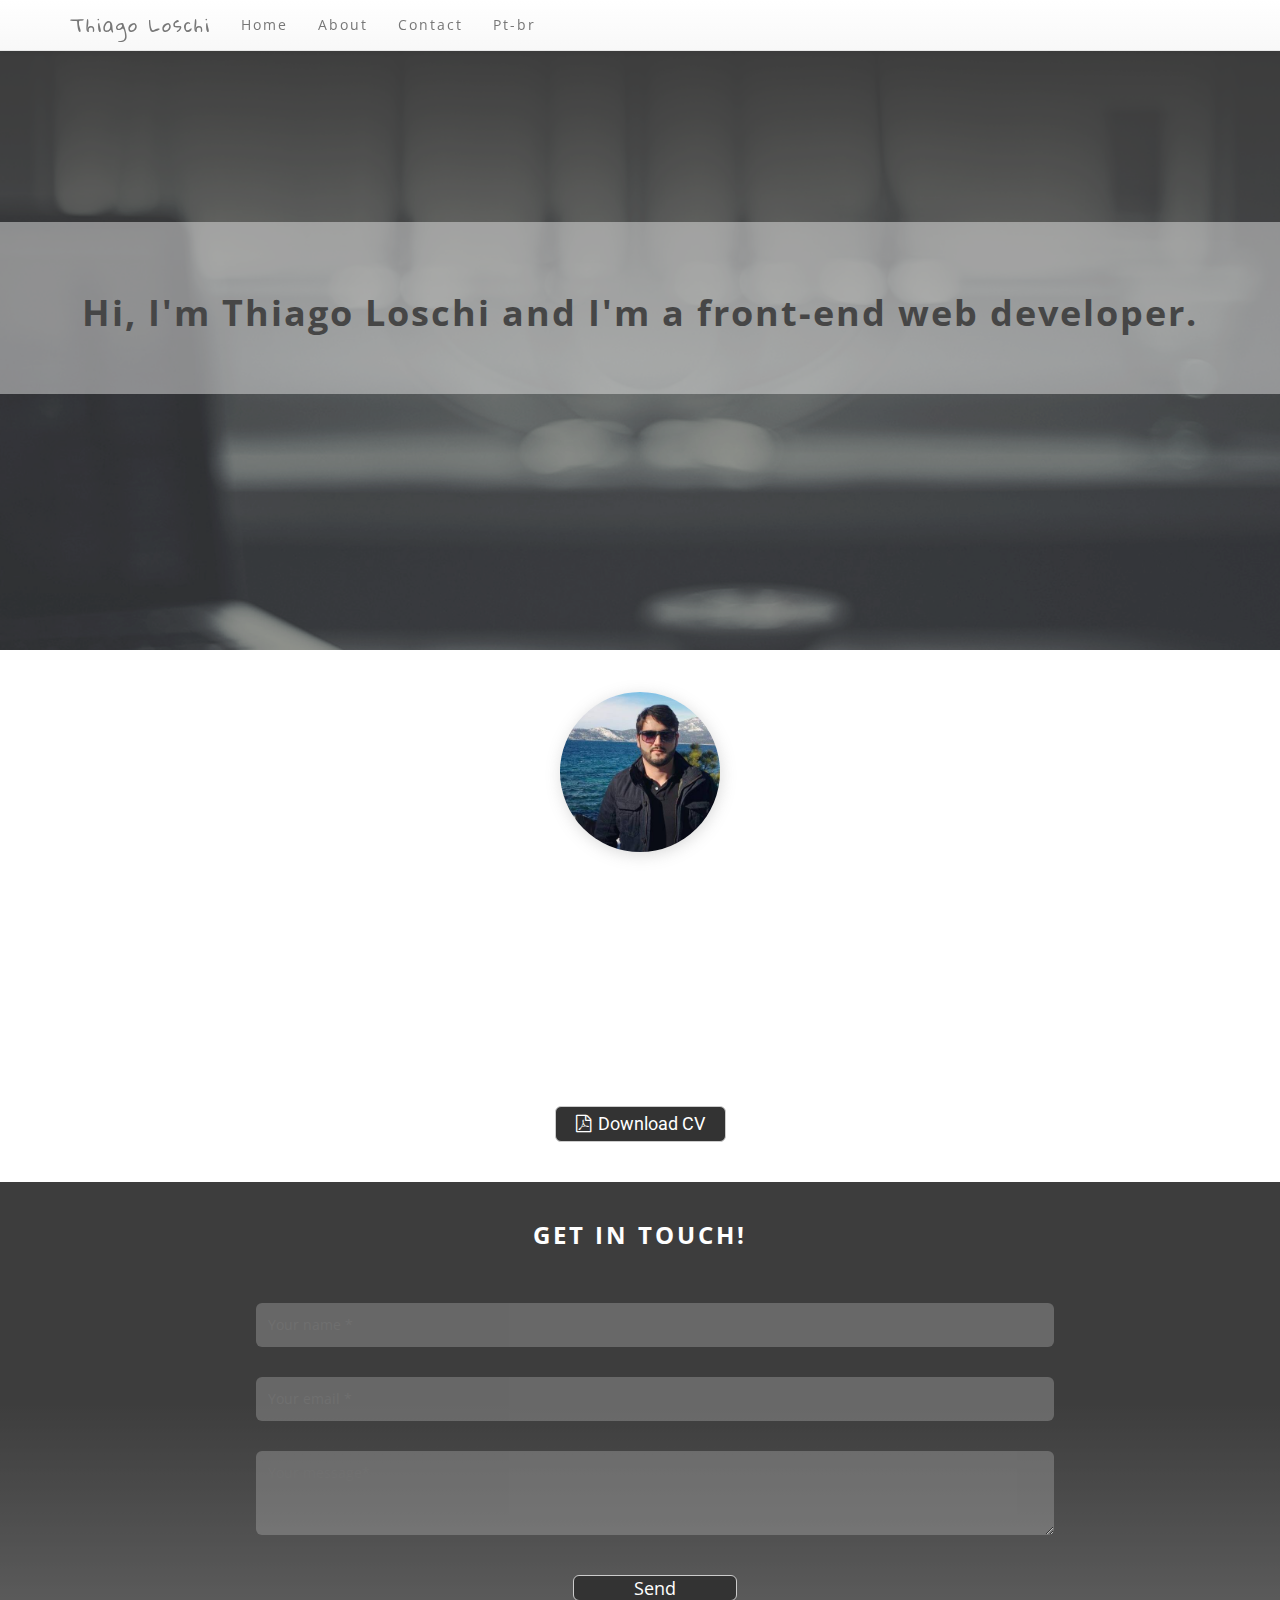
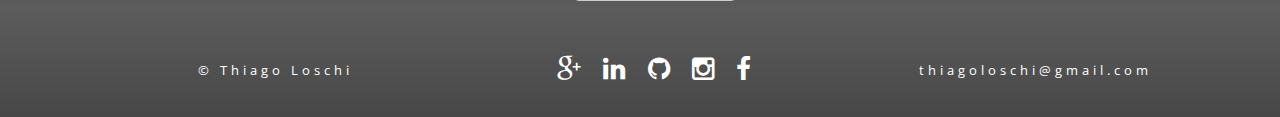
<file: index.html>
<!DOCTYPE html>
<html lang="en">
<head>
	<meta charset="utf-8">
    <meta http-equiv="X-UA-Compatible" content="IE=edge">
    <meta name="viewport" content="width=device-width, initial-scale=1">

    <meta name="author" content="Thiago Sandim Loschi de Oliveira">

    <title>Thiago Loschi</title>
    <link href='http://fonts.googleapis.com/css?family=Gloria+Hallelujah' rel='stylesheet' type='text/css'>
    <link href='https://fonts.googleapis.com/css?family=Roboto:300' rel='stylesheet' type='text/css'>
	<link href='https://fonts.googleapis.com/css?family=Open+Sans:300' rel='stylesheet' type='text/css'>
    <link rel="icon" href="imagens/thiago.ico">
    <link href="css/bootstrap.min.css" rel="stylesheet">
    <link href="css/bootstrap-theme.min.css" rel="stylesheet">
    <link rel="stylesheet" type="text/css" href="css/font-awesome.min.css">
	<link rel="stylesheet" href="css/animate.min.css" />
	<link rel="stylesheet" href="css/style.css" />
	<link rel="stylesheet" href="css/buttons.css" />


</head>
<body role="document">


    <nav class="navbar navbar-default navbar-fixed-top">
      <div class="container">
        <div class="navbar-header">
          <button type="button" class="navbar-toggle collapsed" data-toggle="collapse" data-target="#navbar" aria-expanded="false" aria-controls="navbar">
            <span class="sr-only">Toggle navigation</span>
            <span class="icon-bar"></span>
            <span class="icon-bar"></span>
            <span class="icon-bar"></span>
          </button>
          <a id="fst" class="navbar-brand" href="#">Thiago Loschi</a>
        </div>
        <div id="navbar" class="navbar-collapse collapse">
          <ul class="nav navbar-nav">
            <li><a href="#">Home</a></li>
            <li><a href="#sobre">About</a></li>
            <li><a href="#ending">Contact</a></li>
						<li><a href="pt.html">Pt-br</a></li>
          </ul>
        </div><!--/.nav-collapse -->
      </div>
    </nav>


	   <div id="home">
        <div id="overlay">
         <div >
            <div class="row">
  	 		      <div class="wow bounceInDown" data-wow-duration="2s" id="titulo">
                <h1><strong>Hi, I'm Thiago Loschi and I'm a front-end web developer.</strong></h1>
              </div>
	         </div>
          </div>
        </div>
      </div>

  <section class="wow" data-wow-duration="4s" >

    <div id="sobre">
      <div class="container">

      <div class="row">
          <div id="pict">
             <img class="img-responsive center-block wow zoomIn" data-wow-duration="4s" animation-delay="4es" src="imagens/prof.jpg" alt="Second slide" height="160" width="160">
          </div>
      </div>

      <div class="row">
       		<div id="texto">

         		<h3 class="wow slideInLeft" align="center">LET'S WORK TOGETHER?</h3>

            <div class="container">
    	        <p class="wow slideInRight">I am <strong>Thiago Sandim Loschi de Oliveira</strong>, a student on an exchange program in the US,
					which has been an outstanding opportunity to my career and also personal growth. Dedicated professional, committed,
					responsible, self-starter and a quick learner. Looking for a challenging and inspiring position that would allow me to be creative, active,
					and a problem solver.
              </p>
            </div>
            <br/><br/>
            <form action="files/resume.pdf">
              <button class="btn btn-lg btn-branco "><i class="fa fa-file-pdf-o"></i> Download CV</button>

			</form>
            </div>

            <!-- <button class="btn">Download CV</button>
             <div id="curriculum">
              <a href="files/cv1.pdf">
                <strong>Download CV</strong>
              </a>
            </div>
            -->


          </div>
      </div>

      </div>
    </div>
	</section>



    <section id="ending">
    <div id="overlay">
      <div class="container">
        <div id="contact" class="row">

          <h3 align="center">GET IN TOUCH!</h3>
          <div class="container">
            <div id="contato">
              <form action="https://formspree.io/thiagoloschi@gmail.com" method="POST">
                <div class="input-field col s12">
                  <input class="inpt" type="text" name="name" placeholder="Your name *" required>
                </div>
                <div class="input-field col s12">
                  <input class="inpt" type="email" name="_replyto" placeholder="Your email *"  required>
                </div>
                <div class="input-field col s12">
                  <textarea class="inpt" name="message" rows="3" placeholder="Your message*" required></textarea>
                </div>
                <div class="input-field col s12">
					<button id="enviar" class="btn btn-lg btn-branco" type="submit" value="Send">Send</i></button>
					<!--<button class="btn btn-3 btn-3e icon-envelope">Send</button>-->
				</div>

			  </form>
            </div>
          </div>
        </div>







    <footer id="footer">
      <div class="container">
        <div class="row">
          <div id="emailTel" class="col-md-4">
              <p>© Thiago Loschi</p>
          </div>
      		<div id="icons" class="col-md-4">
        			<ul>
        				<li><a target="_blank" href="https://plus.google.com/+thiagoloschi"><i class="fa fa-google-plus"></i></a></li>
                <li><a target="_blank" href="https://www.linkedin.com/in/thiagoloschi"><i class="fa fa-linkedin"></i></a></li>
        				<li><a target="_blank" href="https://github.com/thiagoloschi"><i class="fa fa-github"></i></a></li>
                <li><a href="https://www.instagram.com/thiagoloschi_" target="_blank"><i class="fa fa-instagram"></i></a></li>
                <li><a href="https://www.facebook.com/thiagoloschi" target="_blank"><i class="fa fa-facebook"></i></a></li>
        			</ul>
        	</div>
          <div id="registrada" class="col-md-4">
            <p>thiagoloschi@gmail.com</p>
          </div>
        </div>
      </div>
    </footer>
    </div>
    </div>

    </section>

	<script src="js/wow.js"></script>
	<script src="js/classie.js"></script>
    <script src="https://ajax.googleapis.com/ajax/libs/jquery/1.11.2/jquery.min.js"></script>
    <script src="js/bootstrap.min.js"></script>
    <script src="js/docs.min.js"></script>
    <!-- IE10 viewport hack for Surface/desktop Windows 8 bug -->
    <script src="js/ie10-viewport-bug-workaround.js"></script>
	<script>
    wow = new WOW(
      {
        animateClass: 'animated',
        offset:       100,
        callback:     function(box) {
          console.log("WOW: animating <" + box.tagName.toLowerCase() + ">")
        }
      }
    );
    wow.init();
    document.getElementById('moar').onclick = function() {
      var section = document.createElement('section');
      section.className = 'section--purple wow fadeInDown';
      this.parentNode.insertBefore(section, this);
    };
  </script>
</body>
</html>
</file>
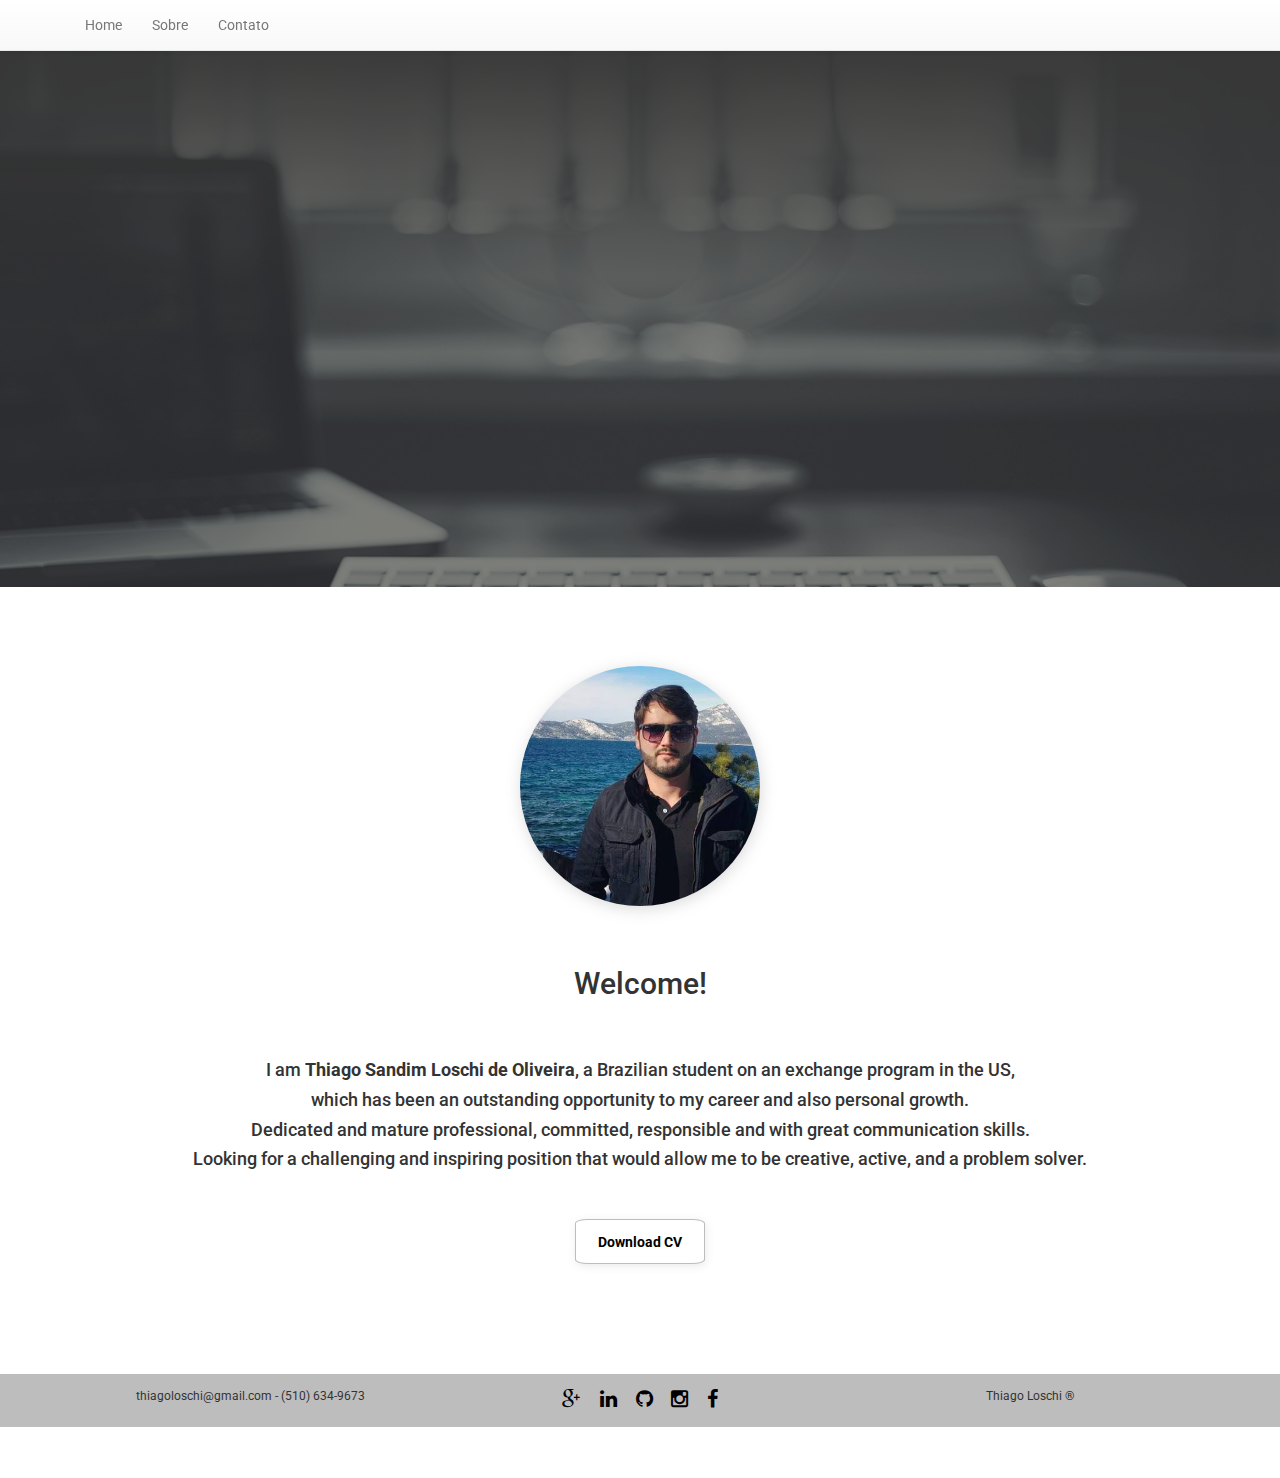
<file: Website/index.html>
<!DOCTYPE html>
<html lang="en">
<head>
	<meta charset="utf-8">
    <meta http-equiv="X-UA-Compatible" content="IE=edge">
    <meta name="viewport" content="width=device-width, initial-scale=1">

    <meta name="author" content="Thiago Sandim Loschi de Oliveira">
    
    <title>Thiago Loschi</title>
    <link href='http://fonts.googleapis.com/css?family=Gloria+Hallelujah' rel='stylesheet' type='text/css'>
    <link href='https://fonts.googleapis.com/css?family=Roboto:300' rel='stylesheet' type='text/css'>
    <link rel="icon" href="imagens/thiago.ico">
    <link href="css/bootstrap.min.css" rel="stylesheet">
    <link href="css/bootstrap-theme.min.css" rel="stylesheet">
    <link rel="stylesheet" type="text/css" href="css/font-awesome.min.css">
    <link rel="stylesheet" href="css/style.css" />

</head>
<body role="document">


    <nav class="navbar navbar-default navbar-fixed-top">
      <div class="container">
        <div class="navbar-header">
          <button type="button" class="navbar-toggle collapsed" data-toggle="collapse" data-target="#navbar" aria-expanded="false" aria-controls="navbar">
            <span class="sr-only">Toggle navigation</span>
            <span class="icon-bar"></span>
            <span class="icon-bar"></span>
            <span class="icon-bar"></span>
          </button>
          <!-- <a id="fst" class="navbar-brand" href="#">Tsloliveira</a> -->
        </div>
        <div id="navbar" class="navbar-collapse collapse">
          <ul class="nav navbar-nav">
            <li><a href="#">Home</a></li>
            <li><a href="#sobre">Sobre</a></li>
            <li><a href="#contato">Contato</a></li>
              </ul>
            </li>
          </ul>
        </div><!--/.nav-collapse -->
      </div>
    </nav>

      
	   <div id="home">
        <div id="overlay">
         <div class="container">
            <div class="row">
  	 		   
	         </div>
          </div> 
        </div>
      </div>

    

    <div id="sobre">
      <div class="container">

      <div class="row">  
          <div id="fotos">
             <img src="imagens/prof.jpg" alt="Second slide" height="240" width="240"> 
          </div>
      </div>
      <div class="row"> 		
       		<div id="texto"> 
         		<h2 align="center">Welcome!</h2>
    	      <br/><br/>
  	        <h4>I am <strong>Thiago Sandim Loschi de Oliveira</strong>, a Brazilian student on an exchange program in the US, </h4> <h4> which has been an outstanding opportunity to my career and also personal growth. </h4><h4>Dedicated and mature professional, committed, responsible and with great communication skills.</h4><h4> Looking for a challenging and inspiring position that would allow me to be creative, active, and a problem solver. </h4>
            <br/><br/>
            <div id="curriculum">
              <a href="files/cv1.pdf">
                <strong>Download CV</strong>
              </a>
            </div>
     
            <br/>
          </div>
      </div>

    </div>
    </div>

 
    <section id="contato">
      <div class="container">
        <div class="row">
          <div id="emailTel" class="col-md-4">
              <p>thiagoloschi@gmail.com - (510) 634-9673</p>
          </div>
      		<div id="icons" class="col-md-4">
        			<ul>
        				<li><a target="_blank" href="https://plus.google.com/+thiagoloschi"><i class="fa fa-google-plus"></i></a></li>
                <li><a target="_blank" href="https://www.linkedin.com/in/thiagoloschi"><i class="fa fa-linkedin"></i></a></li>
        				<li><a target="_blank" href="https://github.com/thiagoloschi"><i class="fa fa-github"></i></a></li>
                <li><a href="https://www.instagram.com/thiagoloschi_" target="_blank"><i class="fa fa-instagram"></i></a></li>
                <li><a href="https://www.facebook.com/thiagoloschi" target="_blank"><i class="fa fa-facebook"></i></a></li>
        			</ul>
        	</div>
          <div id="registrada" class="col-md-4">
            <p>Thiago Loschi ®</p>
          </div>
        </div>
      </div>  
    </section>


    <script src="https://ajax.googleapis.com/ajax/libs/jquery/1.11.2/jquery.min.js"></script>
    <script src="js/bootstrap.min.js"></script>
    <script src="js/docs.min.js"></script>
    <!-- IE10 viewport hack for Surface/desktop Windows 8 bug -->
    <script src="js/ie10-viewport-bug-workaround.js"></script>
</body>
</html>
</file>
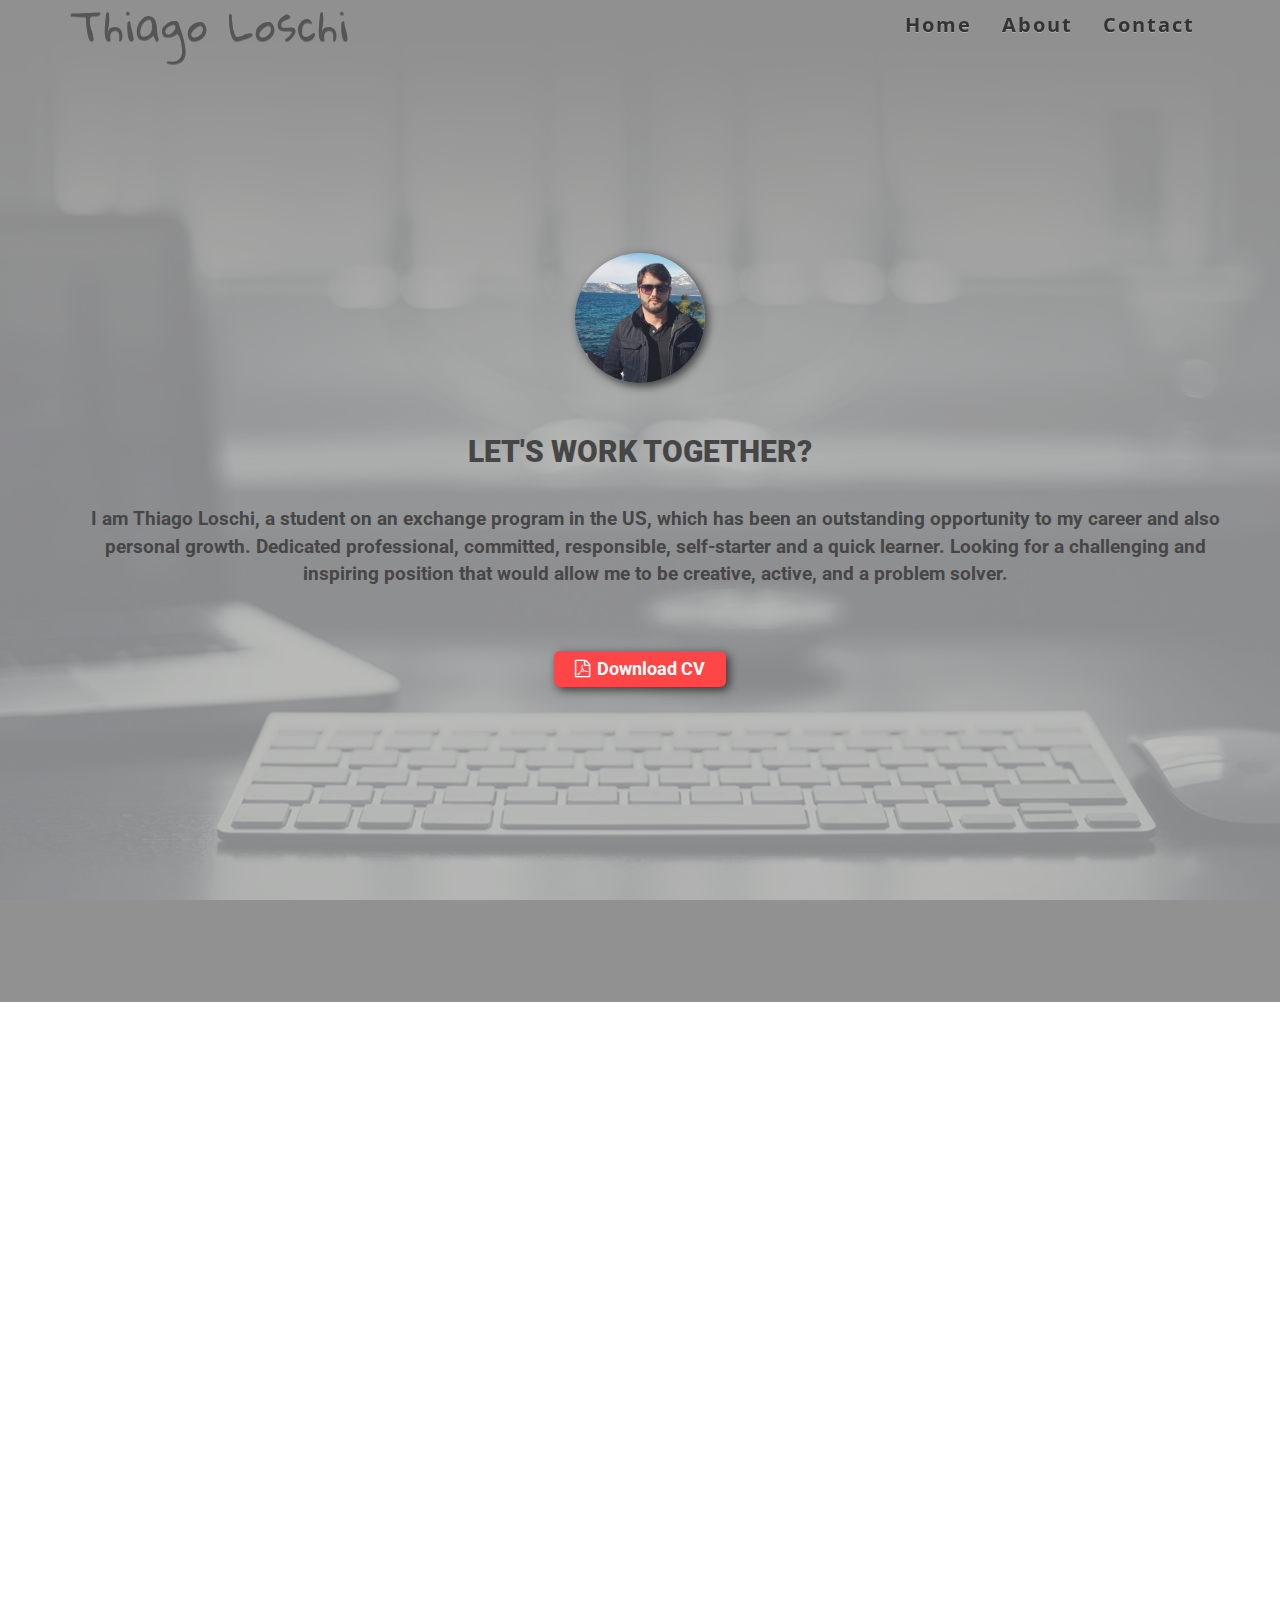
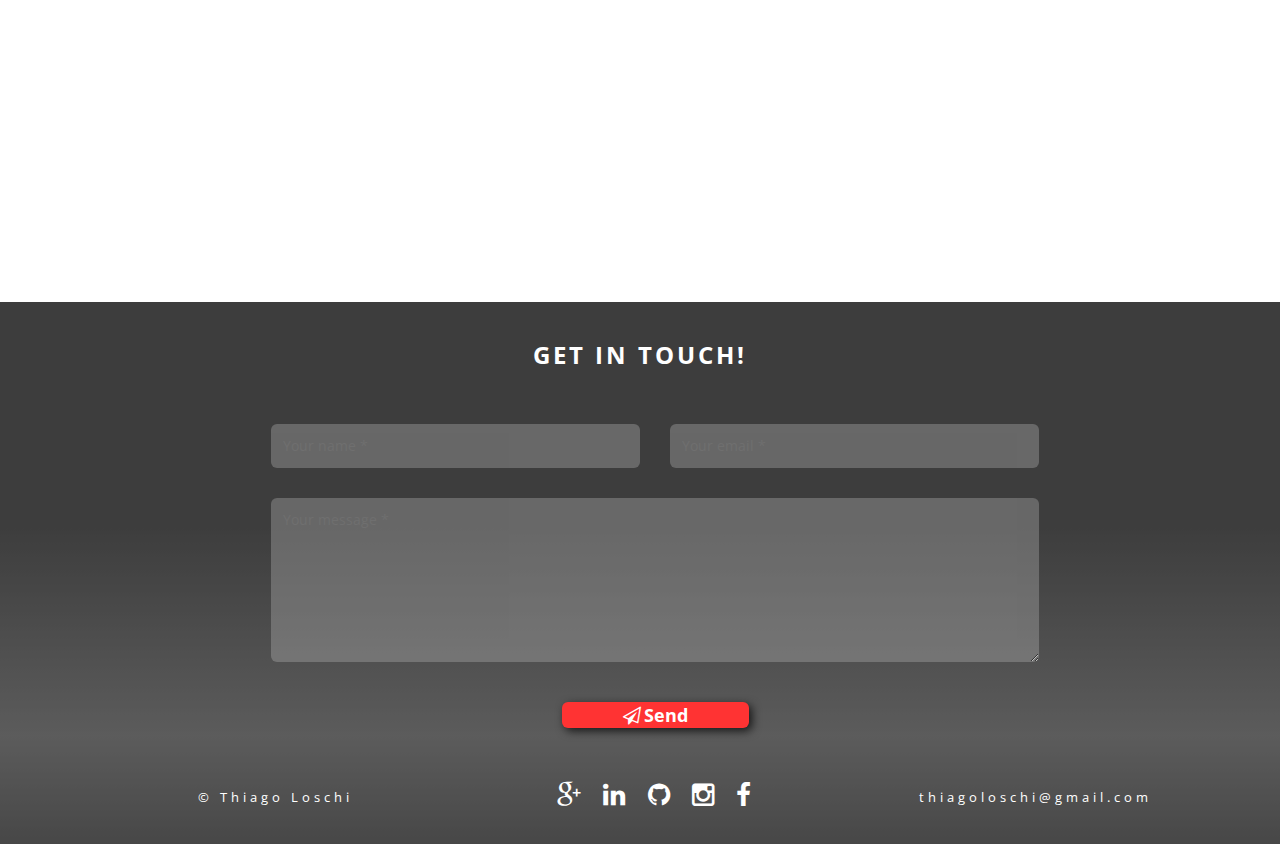
<file: pt.html>
<!DOCTYPE html>
<html lang="en">
<head>
	<meta charset="utf-8">
    <meta http-equiv="X-UA-Compatible" content="IE=edge">
    <meta name="viewport" content="width=device-width, initial-scale=1">

    <meta name="author" content="Thiago Sandim Loschi de Oliveira">

    <title>Thiago Loschi</title>
    <link href='http://fonts.googleapis.com/css?family=Gloria+Hallelujah' rel='stylesheet' type='text/css'>
    <link href='https://fonts.googleapis.com/css?family=Roboto:300' rel='stylesheet' type='text/css'>
		<link href='https://fonts.googleapis.com/css?family=Open+Sans:300' rel='stylesheet' type='text/css'>
		<link href='https://fonts.googleapis.com/css?family=Raleway:300' rel='stylesheet' type='text/css'>
    <link rel="icon" href="imagens/thiago.ico">
    <link href="css/bootstrap.min.css" rel="stylesheet">
    <link href="css/bootstrap-theme.min.css" rel="stylesheet">
    <link rel="stylesheet" type="text/css" href="css/font-awesome.min.css">
	<link rel="stylesheet" href="css/animate.min.css"/>
	<link rel="stylesheet" href="css/style2.css"/>
	<link rel="stylesheet" href="css/buttons.css"/>


</head>
<body role="document">


    <nav class="navbar navbar-fixed-top">
      <div class="container">
        <div class="navbar-header">
          <button type="button" class="navbar-toggle collapsed" data-toggle="collapse" data-target="#navbar" aria-expanded="false" aria-controls="navbar">
            <span class="sr-only">Toggle navigation</span>
            <span class="icon-bar"></span>
            <span class="icon-bar"></span>
            <span class="icon-bar"></span>
          </button>
          <a id="fst" class="navbar-brand" href="#">Thiago Loschi</a>
        </div>
        <div id="navbar" class="navbar-collapse collapse">
          <ul class="nav navbar-nav">
            <li><a href="#">Home</a></li>
            <li><a href="#sobre">About</a></li>
            <li><a href="#ending">Contact</a></li>

          </ul>
        </div><!--/.nav-collapse -->
      </div>
    </nav>


	   <div id="home">
        <div id="overlay">
         <div >
            <div class="row">
  	 		      <div class="wow bounceInDown" data-wow-duration="2s" id="titulo">
								<section class="wow" data-wow-duration="4s" >

							    <div id="sobre">
							      <div class="container">

							      <div class="row">
							          <div id="pict">
							             <img class="img-responsive center-block wow zoomIn" data-wow-duration="4s" animation-delay="4es" src="imagens/prof.jpg" alt="Second slide" height="130" width="130">
							          </div>
							      </div>

							      <div class="row">
							       		<div id="texto">
<br>
							         		<h2 class="subtitle wow slideInLeft" align="center">LET'S WORK TOGETHER?</h2><br>

							            <div class="container">
							    	        <p class="wow slideInRight">I am <strong>Thiago Loschi</strong>, a student on an exchange program in the US,
												which has been an outstanding opportunity to my career and also personal growth. Dedicated professional, committed,
												responsible, self-starter and a quick learner. Looking for a challenging and inspiring position that would allow me to be creative, active,
												and a problem solver.
							              </p>
							            </div>
							            <br/><br/>
							            <form action="files/resume.pdf">
							              <button class="btn btn-lg btn-branco "><i class="fa fa-file-pdf-o"></i> Download CV</button>

										</form>
							            </div>

							            <!-- <button class="btn">Download CV</button>
							             <div id="curriculum">
							              <a href="files/cv1.pdf">
							                <strong>Download CV</strong>
							              </a>
							            </div>
							            -->


							          </div>
							      </div>

							      </div>
							    </div>
								</section>
              </div>
	         </div>
          </div>
        </div>
      </div>

			<section class="wow" data-wow-duration="4s" >

		    <div id="sobre">
		      <div class="container">


		      <div class="row">
		       		Lorem Ipsum é simplesmente uma simulação de texto da indústria tipográfica e de impressos, e vem sendo utilizado desde o século XVI, quando um impressor desconhecido pegou uma bandeja de tipos e os embaralhou para fazer um livro de modelos de tipos. Lorem Ipsum sobreviveu não só a cinco séculos, como também ao salto para a editoração eletrônica, permanecendo essencialmente inalterado. Se popularizou na década de 60, quando a Letraset lançou decalques contendo passagens de Lorem Ipsum, e mais recentemente quando passou a ser integrado a softwares de editoração eletrônica como Aldus PageMaker.
		            <form action="files/resume.pdf">
		              <button class="btn btn-lg btn-branco "><i class="fa fa-file-pdf-o"></i> Download CV</button>

					</form>
		            </div>

		            <!-- <button class="btn">Download CV</button>
		             <div id="curriculum">
		              <a href="files/cv1.pdf">
		                <strong>Download CV</strong>
		              </a>
		            </div>
		            -->


		          </div>
		      </div>

		      </div>
		    </div>
			</section>



    <section id="ending">
    <div id="foot">
      <div class="container">
        <div id="contact" class="row">

          <h3 align="center">GET IN TOUCH!</h3>
          <div class="container">
            <div id="contato">
              <form action="https://formspree.io/thiagoloschi@gmail.com" method="POST">
                <div class="col-md-6 input-field col s6">
                  <input class="inpt" type="text" name="name" placeholder="Your name *" required>
                </div>
                <div class="col-md-6 input-field col s6">
                  <input class="inpt" type="email" name="_replyto" placeholder="Your email *"  required>
                </div>
                <div class="col-md-12 input-field col s12">
                  <textarea class="inpt" name="message" rows="7" placeholder="Your message *" required></textarea>
                </div>
                <div class="col-md-12 input-field col s12">
					<button id="enviar" class="btn btn-lg btn-branco" type="submit" value="Send"><i class="fa fa-paper-plane-o" aria-hidden="true"></i>Send</button>
					<!--<button class="btn btn-3 btn-3e icon-envelope">Send</button>-->
				</div>

			  </form>
            </div>
          </div>
        </div>







    <footer id="footer">
      <div class="container">
        <div class="row">
          <div id="emailTel" class="col-md-4">
              <p>© Thiago Loschi</p>
          </div>
      		<div id="icons" class="col-md-4">
        			<ul>
        				<li><a target="_blank" href="https://plus.google.com/+thiagoloschi"><i class="fa fa-google-plus"></i></a></li>
                <li><a target="_blank" href="https://www.linkedin.com/in/thiagoloschi"><i class="fa fa-linkedin"></i></a></li>
        				<li><a target="_blank" href="https://github.com/thiagoloschi"><i class="fa fa-github"></i></a></li>
                <li><a href="https://www.instagram.com/thiagoloschi_" target="_blank"><i class="fa fa-instagram"></i></a></li>
                <li><a href="https://www.facebook.com/thiagoloschi" target="_blank"><i class="fa fa-facebook"></i></a></li>
        			</ul>
        	</div>
          <div id="registrada" class="col-md-4">
            <p>thiagoloschi@gmail.com</p>
          </div>
        </div>
      </div>
    </footer>
    </div>
    </div>

    </section>

	<script src="js/wow.js"></script>
	<script src="js/classie.js"></script>
    <script src="https://ajax.googleapis.com/ajax/libs/jquery/1.11.2/jquery.min.js"></script>
    <script src="js/bootstrap.min.js"></script>
    <script src="js/docs.min.js"></script>
    <!-- IE10 viewport hack for Surface/desktop Windows 8 bug -->
    <script src="js/ie10-viewport-bug-workaround.js"></script>
	<script>
    wow = new WOW(
      {
        animateClass: 'animated',
        offset:       100,
        callback:     function(box) {
          console.log("WOW: animating <" + box.tagName.toLowerCase() + ">")
        }
      }
    );
    wow.init();
    document.getElementById('moar').onclick = function() {
      var section = document.createElement('section');
      section.className = 'section--purple wow fadeInDown';
      this.parentNode.insertBefore(section, this);
    };
  </script>
</body>
</html>
</file>
<file: css/style.css>
body{
	font-family: 'Open Sans', sans-serif;
	letter-spacing: 2px;
	width: 100%;
	margin: 0;
}

#fst{
	font-family: 'Gloria Hallelujah', cursive;
}

nav{

}

#home{
	background-image: url(../imagens/banner.png);
	background-position: bottom;
	background-attachment: fixed;
	background-repeat: no-repeat;
 	background-size: cover;
	background-color:#464646;
	height: 650px;
	opacity: 0.9;
}

.row{
	margin: 0;
}

#overlay{
	height: 100%;
	width: 100%;
	background: rgba(0,0,0,0.4);
}

#titulo{
	margin-top: 222px;
	text-align: center;
	color: #333;
	background-color: rgba(225,225,225,0.5);
	width: 100%;
	font-weight: bold;
	padding: 4% 0;
}

div#titulo {
	width: 100%;
}

#sobre{
	padding: 40px 0;
}

#texto{
	font-family: 'Roboto';
	letter-spacing: normal;
	font-size: 19px;
	margin-top: 3px;
	text-align: center;
}

#pict{
	text-align: center;
	margin: 2px auto;
}

#pict img{
	margin: auto;
	border-radius: 100%;
	box-shadow: 1px 3px 15px 0px rgba(134, 134, 134, 0.3);
}

#curriculo{
	margin: auto;
}

.btn-branco {
    color: #fff;
    background-color: #333;
    border-color: #ccc;
    padding: 5px 20px;
}

.btn-branco i{
	margin-right: 3px;
}

.btn-branco:hover{
	color: white;
	background-color: #444;
}

.btn-branco:active{
	color: white;
	background-color: #333;
}

.btn-branco:focus{
	color: white;
	background-color: #333;
}

#contact{
	/* height: 400px; */
	color: white;
	margin: auto;
}

#contato{
	text-align: center;
	/* margin: auto; */
	width: 100%;
	padding: 0 15%;
}


#ending{
    background: linear-gradient(0deg, #777 0%, #999 20%, #666 59%);
    color: white;
}

h3{
	letter-spacing: 3px;
	margin: 40px 0;
	font-weight: bold;
}

.page-header{
	padding: 0 1% ;
}

#icons{
	margin: auto;
	text-align: center;
}

#icons img{
	height: 30px;
	width: 30px;
}

#icons ul li{
	display: inline-block;
	margin: 2% 2% 1% 2%;
}

#icons ul li i{
	padding-top: 7px;
	font-size: 26px;
	color: white;
}

#icons ul li i:hover{
	color: black;
}

#icons ul{
	padding: 0;
	margin: 0;
}

.input-field{
	margin: auto;
}

.inpt{
	width: 100%;
	margin: 15px 0;
	opacity: 0.9;
	border: none;
	background-color: transparent;
	padding: 12px;
	background: rgba(180,180,180,0.4);
	border-radius: 6px;
}

.inpt:focus{
	border: 3px solid #fff;
}

#enviar{
	margin: 20px 0;
	padding: 0 60px;
}

#footer{
	margin: 20px 0;
	font-size: 12px;
}

#icons{
	padding: 0 0 1% 0;
}

#footer p{
	font-family: 'open sans';
	padding-top: 20px;
	font-size: 13px;
	letter-spacing: 4px;
	text-align: center;
}
</file>
<file: css/buttons.css>
@font-face {
	font-family: 'icomoon';
	src:url('../fonts/icomoon/icomoon.eot');
	src:url('../fonts/icomoon/icomoon.eot?#iefix') format('embedded-opentype'),
		url('../fonts/icomoon/icomoon.woff') format('woff'),
		url('../fonts/icomoon/icomoon.ttf') format('truetype'),
		url('../fonts/icomoon/icomoon.svg#icomoon') format('svg');
	font-weight: normal;
	font-style: normal;
}

/* Button 3 */
.btn-3 {
    background: #222;
    color: #fff;
    border: #fff solid 0.5px;
}

.btn-3:hover {
	background: #f29e0d;
}

.btn-3:active {
	background: #f58500;
	top: 2px;
}

.btn-3:before {
	position: absolute;
	height: 100%;
	left: 0;
	top: 0;
	line-height: 3;
	font-size: 140%;
	width: 60px;
}

/* Button 3a */
.btn-3a {
	padding: 25px 60px 25px 120px;
}

.btn-3a:before {
	background: rgba(0,0,0,0.05);
}

/* Button 3b */
.btn-3b {
	padding: 25px 60px 25px 120px;
	border-radius: 10px;
}

.btn-3b:before {
	border-right: 2px solid rgba(255,255,255,0.5);
}

/* Button 3c */
.btn-3c {
	padding: 80px 20px 20px 20px;
	border-radius: 10px;
	box-shadow: 0 3px #da9622;
}

.btn-3c:active {
	box-shadow: 0 3px #dc7801;
}

.btn-3c:before {
	height: 60px;
	width: 100%;
	line-height: 60px;
	background: #fff;
	color: #f29e0d;
	border-radius: 10px 10px 0 0;
}

.btn-3c:active:before {
	color: #f58500;
}

/* Button 3d */
.btn-3d {
	padding: 25px 60px 25px 120px;
	border-radius: 10px;
}

.btn-3d:before {
	background: #fff;
	color: #fcad26;
	z-index: 2;
	border-radius: 10px 0 0 10px;
}

.btn-3d:after {
	width: 20px;
	height: 20px;
	background: #fff;
	z-index: 1;
	left: 55px;
	top: 50%;
	margin: -10px 0 0 -10px;
	-webkit-transform: rotate(45deg);
	-moz-transform: rotate(45deg);
	-ms-transform: rotate(45deg);
	transform: rotate(45deg);
}

.btn-3d:active:before {
	color: #f58500;
}

.btn-3d:active {
	top: 0;
}

.btn-3d:active:after {
	left: 60px;
}

/* Button 3e */
.btn-3e {
	padding: 25px 120px 25px 60px;
	overflow: hidden;
}

.btn-3e:before {
	left: auto;
	right: 10px;
	z-index: 2;
}

.btn-3e:after {
	width: 30%;
	height: 200%;
	background: rgba(255,255,255,0.1);
	z-index: 1;
	right: 0;
	top: 0;
	margin: -5px 0 0 -5px;
	-webkit-transform-origin: 0 0;
	-webkit-transform: rotate(-20deg);
	-moz-transform-origin: 0 0;
	-moz-transform: rotate(-20deg);
	-ms-transform-origin: 0 0;
	-ms-transform: rotate(-20deg);
	transform-origin: 0 0;
	transform: rotate(-20deg);
}

.btn-3e:hover:after {
	width: 40%;
}
</file>
<file: Website/css/style.css>
body{
	font-family: 'Roboto', sans-serif;
	padding-bottom: 3%;
}

#fst{
	font-family: 'Gloria Hallelujah', cursive;
}

#navi{
	padding: 1%;
	margin-bottom: 0;
	font-size: 20px;
}

#home{
	background-image: url(../imagens/banner.png); 
	background-position: fixed;
	background-repeat: no-repeat;
 	background-size: cover;
	background-color:#464646;
	height: 600px;
	margin: -1% 0;
	opacity: 0.9;
}

#overlay{
	height: 600px;
	width: 100%;
	background: rgba(0,0,0,0.5);
}

#titulo{
	text-shadow: 3px 5px 12px 0px rgba(50,50,50,0.75);
	margin-top: 250px;
	text-align: center;
	font-size: 80px;
	color: white;
}

#subtitulo{
	text-align: center;
	margin: auto;
	padding-left: 400px`;
	font-size: 30px;
	color: white;
}

#sobre{
	padding: 90px 0;
}

#texto{
	margin-top: 5%;  
	text-align: center;
}

/*#texto h5 i{
	font-size: 22px;
	margin-right: 20px;
}*/

#fotos{
	text-align: center;
	margin: 2px auto;
}

#fotos img{
	margin: auto; 
	border-radius: 100%;
	box-shadow: 1px 3px 15px 0px rgba(134, 134, 134, 0.3);
}

#curriculum a{
	padding: 1%;
	margin: auto;
	width: 130px;
	clear: both;
	text-align: center;
	border: solid 1px #bdbdbd;
	color: black;
	background-color: white;
	border-radius: 10%;
	text-decoration: none;
	display: block;
	box-shadow: 1px 2px 8px 0px rgba(150, 150, 150, 0.2);
}

#curriculum a:visited{
	color: black;
}

#curriculum a:hover{
	color: white;
	background-color: #31B404;
	border-color: #31B404;
}

.page-header{
	padding: 0 1% ;
}

#icons{
	margin: auto;
	text-align: center;
}

#icons img{
	height: 30px;
	width: 30px;
}

#icons ul li{
	display: inline-block;
	margin: 2% 2% 1% 2%;
}

#icons ul li i{
	padding-top: 7px;
	font-size: 20px;
	color: black;
}

#icons ul li i:hover{
	color: white;
}

#icons ul{
	padding: 0;
	margin: 0;
}

#contact{
	clear: both;
}

#contato{
	font-size: 12px;
	background-color: #bdbdbd; 
}

#icons{
	padding: 0 0 1% 0;
}

#contato p{
	padding-top: 14px;
	text-align: center;
}
</file>
<file: css/style2.css>
body{
	font-family: 'Open Sans', sans-serif;
	letter-spacing: 2px;
	width: 100%;
	margin: 0;
}

#fst{
	font-family: 'Gloria Hallelujah', cursive;
}

.navbar-brand{
	text-shadow: 0 1px 0 rgba(0,0,0,.25);
	font-size: 40px;
	color: #555;
	float: left;
}

nav a{
	color: #333;
	font-size: 20px
}

nav a:hover{
	color: #DD5252;
	background-color: transparent;
	border-image: none;

}

#navbar{
		float: right;
		font-weight: bold;
}

#home{
	background-image: url(../imagens/banner.png);
	background-position: bottom;
	background-attachment: fixed;
	background-repeat: no-repeat;
 	background-size: cover;
	background-color:#464646;
	height: 100%;
	opacity: 0.9;
}

.row{
	margin: 0;
}

#overlay{
	width: 100%;
	background: rgba(0,0,0,0.4);

}

#foot{
	width: 100%;
	background: rgba(0,0,0,0.4);
}

#titulo{
	text-align: center;
	color: #333;
	background-color: rgba(225,225,225,0.5);
	width: 100%;
	font-weight: bold;
	padding: 4% 0;
}

div#titulo {
	width: 100%;
}

#sobre{
	height: 100vh;
	padding: 200px 0;
}

#texto{
	font-family: 'Roboto';
	letter-spacing: normal;
	font-size: 19px;
	margin-top: 3px;
	text-align: center;
}

.subtitle{
	font-weight: bolder;
}

#pict{
	text-align: center;
	margin: 2px auto;
}

#pict img{
	margin: auto;
	border-radius: 100%;
	box-shadow: 1px 3px 15px 0px rgba(134, 134, 134, 0.3);
	-webkit-box-shadow: 3px 3px 10px 0px rgba(0,0,0,0.75);
	-moz-box-shadow: 3px 3px 10px 0px rgba(0,0,0,0.75);
	box-shadow: 3px 3px 10px 0px rgba(0,0,0,0.75);
}

#curriculo{
	margin: auto;
}

.btn-branco {
    color: #fff;
    background-color: #FF3333;
		font-weight: bold;
    padding: 5px 20px;
		-webkit-box-shadow: 3px 3px 10px 0px rgba(0,0,0,0.75);
-moz-box-shadow: 3px 3px 10px 0px rgba(0,0,0,0.75);
box-shadow: 3px 3px 10px 0px rgba(0,0,0,0.75);
}

.btn-branco i{
	margin-right: 3px;
}

.btn-branco:hover{
	color: white;
	background-color: #444;
}

.btn-branco:active{
	color: white;
	background-color: #333;
}

.btn-branco:focus{
	color: white;
	background-color: #333;
}

#contact{
	/* height: 400px; */
	color: white;
	margin: auto;
}

#contato{
	text-align: center;
	/* margin: auto; */
	width: 100%;
	padding: 0 15%;
}


#ending{
    background: linear-gradient(0deg, #777 0%, #999 20%, #666 59%);
    color: white;
}

h3{
	letter-spacing: 3px;
	margin: 40px 0;
	font-weight: bold;
}

.page-header{
	padding: 0 1% ;
}

#icons{
	margin: auto;
	text-align: center;
}

#icons img{
	height: 30px;
	width: 30px;
}

#icons ul li{
	display: inline-block;
	margin: 2% 2% 1% 2%;
}

#icons ul li i{
	padding-top: 7px;
	font-size: 26px;
	color: white;
}

#icons ul li i:hover{
	color: black;
}

#icons ul{
	padding: 0;
	margin: 0;
}

.input-field{
	margin: auto;
}

.inpt{
	width: 100%;
	margin: 15px 0;
	opacity: 0.9;
	border: none;
	background-color: transparent;
	padding: 12px;
	background: rgba(180,180,180,0.4);
	border-radius: 6px;
}

.inpt:focus{
	border: 3px solid #fff;
}

#enviar{
	margin: 20px 0;
	padding: 0 60px;
}

#footer{
	margin: 20px 0;
	font-size: 12px;
}

#icons{
	padding: 0 0 1% 0;
}

#footer p{
	font-family: 'open sans';
	padding-top: 20px;
	font-size: 13px;
	letter-spacing: 4px;
	text-align: center;
}
</file>
